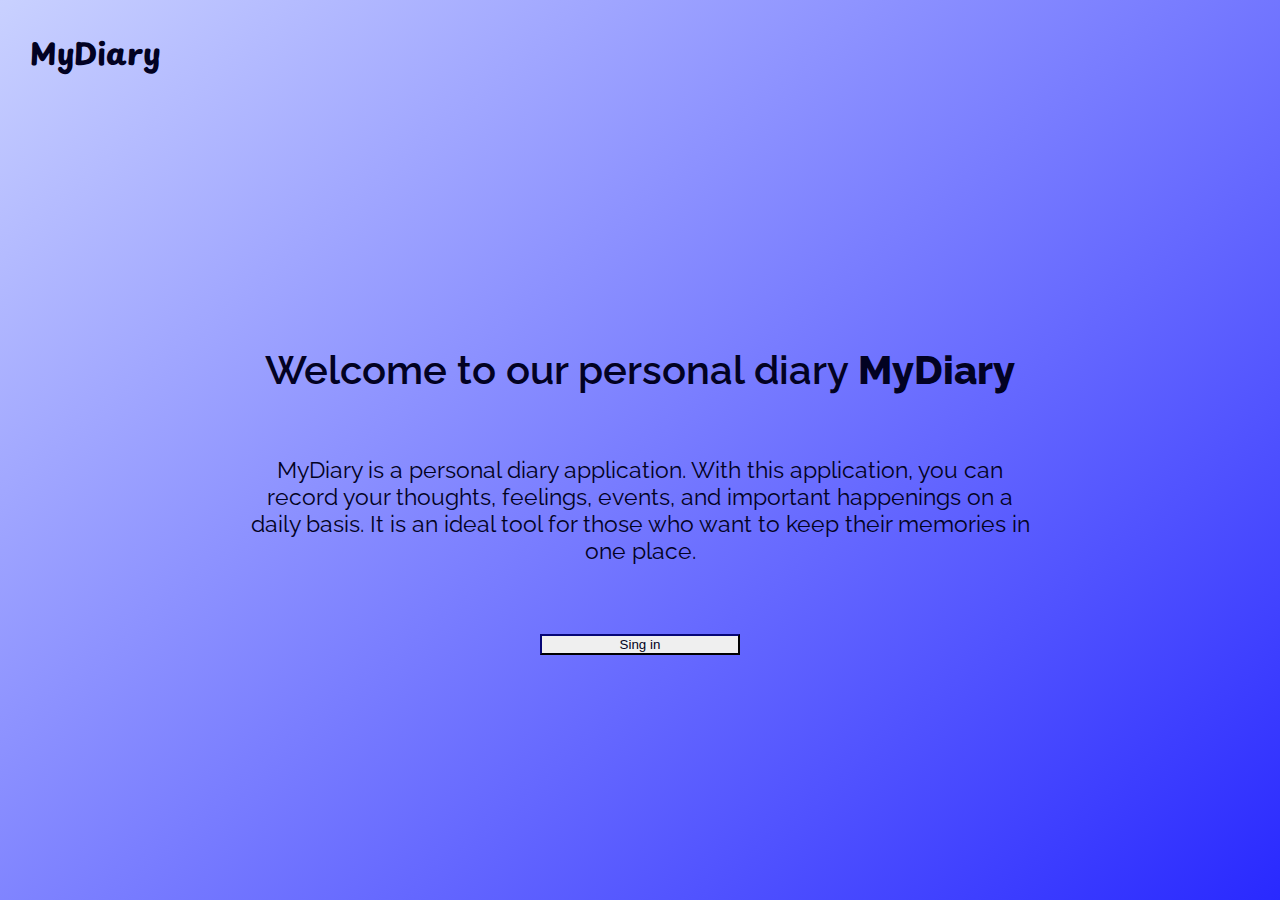
<file: index.html>
<!DOCTYPE html>
<html lang="en">
<head>
    <meta charset="UTF-8">
    <meta name="viewport" content="width=device-width, initial-scale=1.0">
    <title>MyDiary</title>
    <link href="https://cdn.jsdelivr.net/npm/bootstrap@5.3.2/dist/css/bootstrap.min.css" rel="stylesheet" integrity="sha384-T3c6CoIi6uLrA9TneNEoa7RxnatzjcDSCmG1MXxSR1GAsXEV/Dwwykc2MPK8M2HN" crossorigin="anonymous">
    <link rel="preconnect" href="https://fonts.googleapis.com">
    <link rel="preconnect" href="https://fonts.gstatic.com" crossorigin>
    <link href="https://fonts.googleapis.com/css2?family=Playpen+Sans&family=Raleway:ital@1&family=Sometype+Mono:ital@1&display=swap" rel="stylesheet">
    <link rel="icon" href="istockphoto-1430643108-170667a.jpg">
    <link rel="stylesheet" href="welcomePage.css">
</head>
<body>
  <header>
    <div class="head">
      <div id="headLogo">MyDiary</div>
    </div>
  </header>
  <section>
      <div class="welcome">Welcome to our personal diary <span>MyDiary</span></div>
      <div><p class="aboutapp">MyDiary is a personal diary application. With this application, you can record your thoughts, feelings, events, and important happenings on a daily basis. It is an ideal tool for those who want to keep their memories in one place.</p></div>
      <div class="modalicon position-absolute top-40 start-40" id="modal">
        <h4>Enter the required information</h4>
        <input maxlength="30" type="text" class="welInp" id="userName" placeholder="Create username">
        <input type="email" class="welInp" id="userEmail" placeholder="Enter your email">
        <input type="tel" class="welInp" id="userNumber" placeholder="Enter your telefon number">
        <input type="password" class="welInp" id="userPassword" placeholder="Create password">
        <div class="modalbtns">
          <button class="btn btn-outline-primary" id="btnCreate">Create</button>
          <button class="btn btn-outline-primary" id="btnClose">Close</button>
        </div>
      </div>
      <div class="btn">
          <button class="btn btn-outline-primary btn-lg" id="btn-sing">Sing in</button>
      </div>
  </section>
 <script src="https://cdn.jsdelivr.net/npm/bootstrap@5.3.2/dist/js/bootstrap.bundle.min.js" integrity="sha384-C6RzsynM9kWDrMNeT87bh95OGNyZPhcTNXj1NW7RuBCsyN/o0jlpcV8Qyq46cDfL" crossorigin="anonymous"></script>
 <script type="module" src="welcomePage.js"></script>
</body>
</html>
</file>
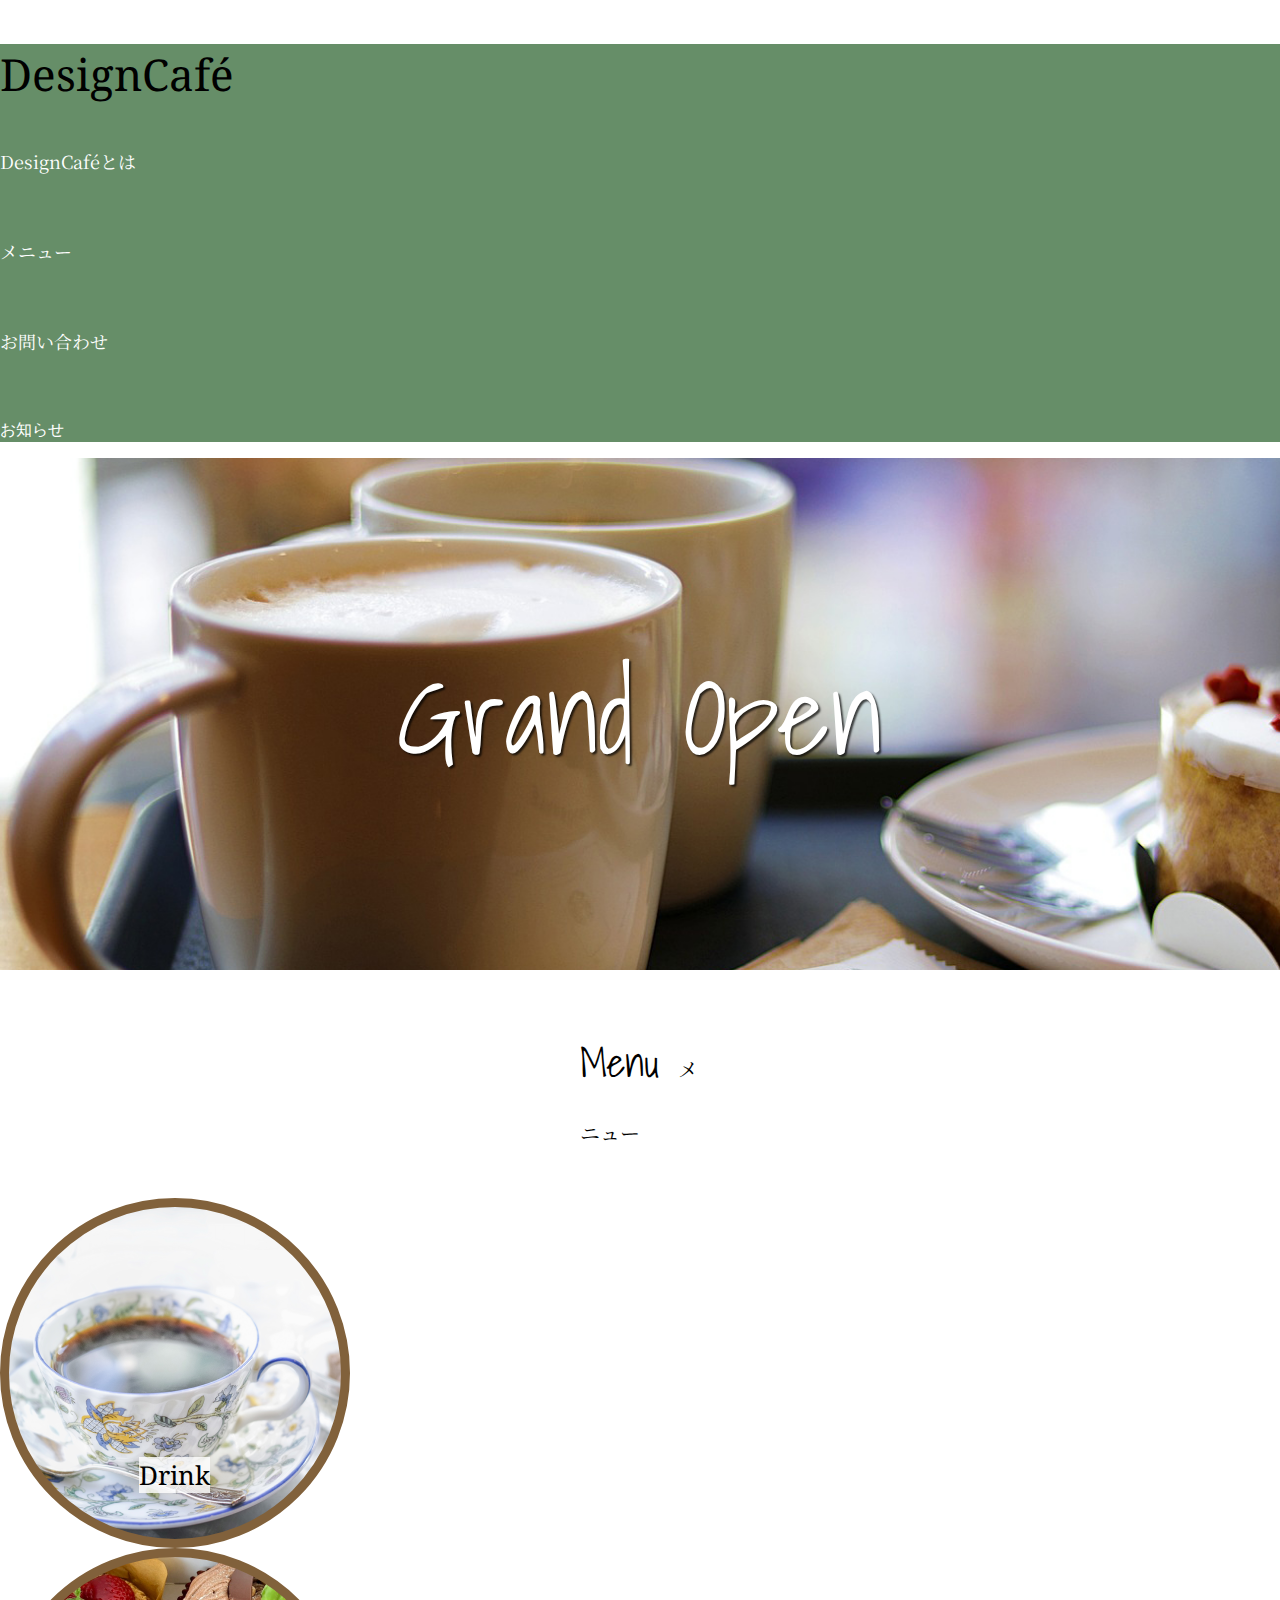
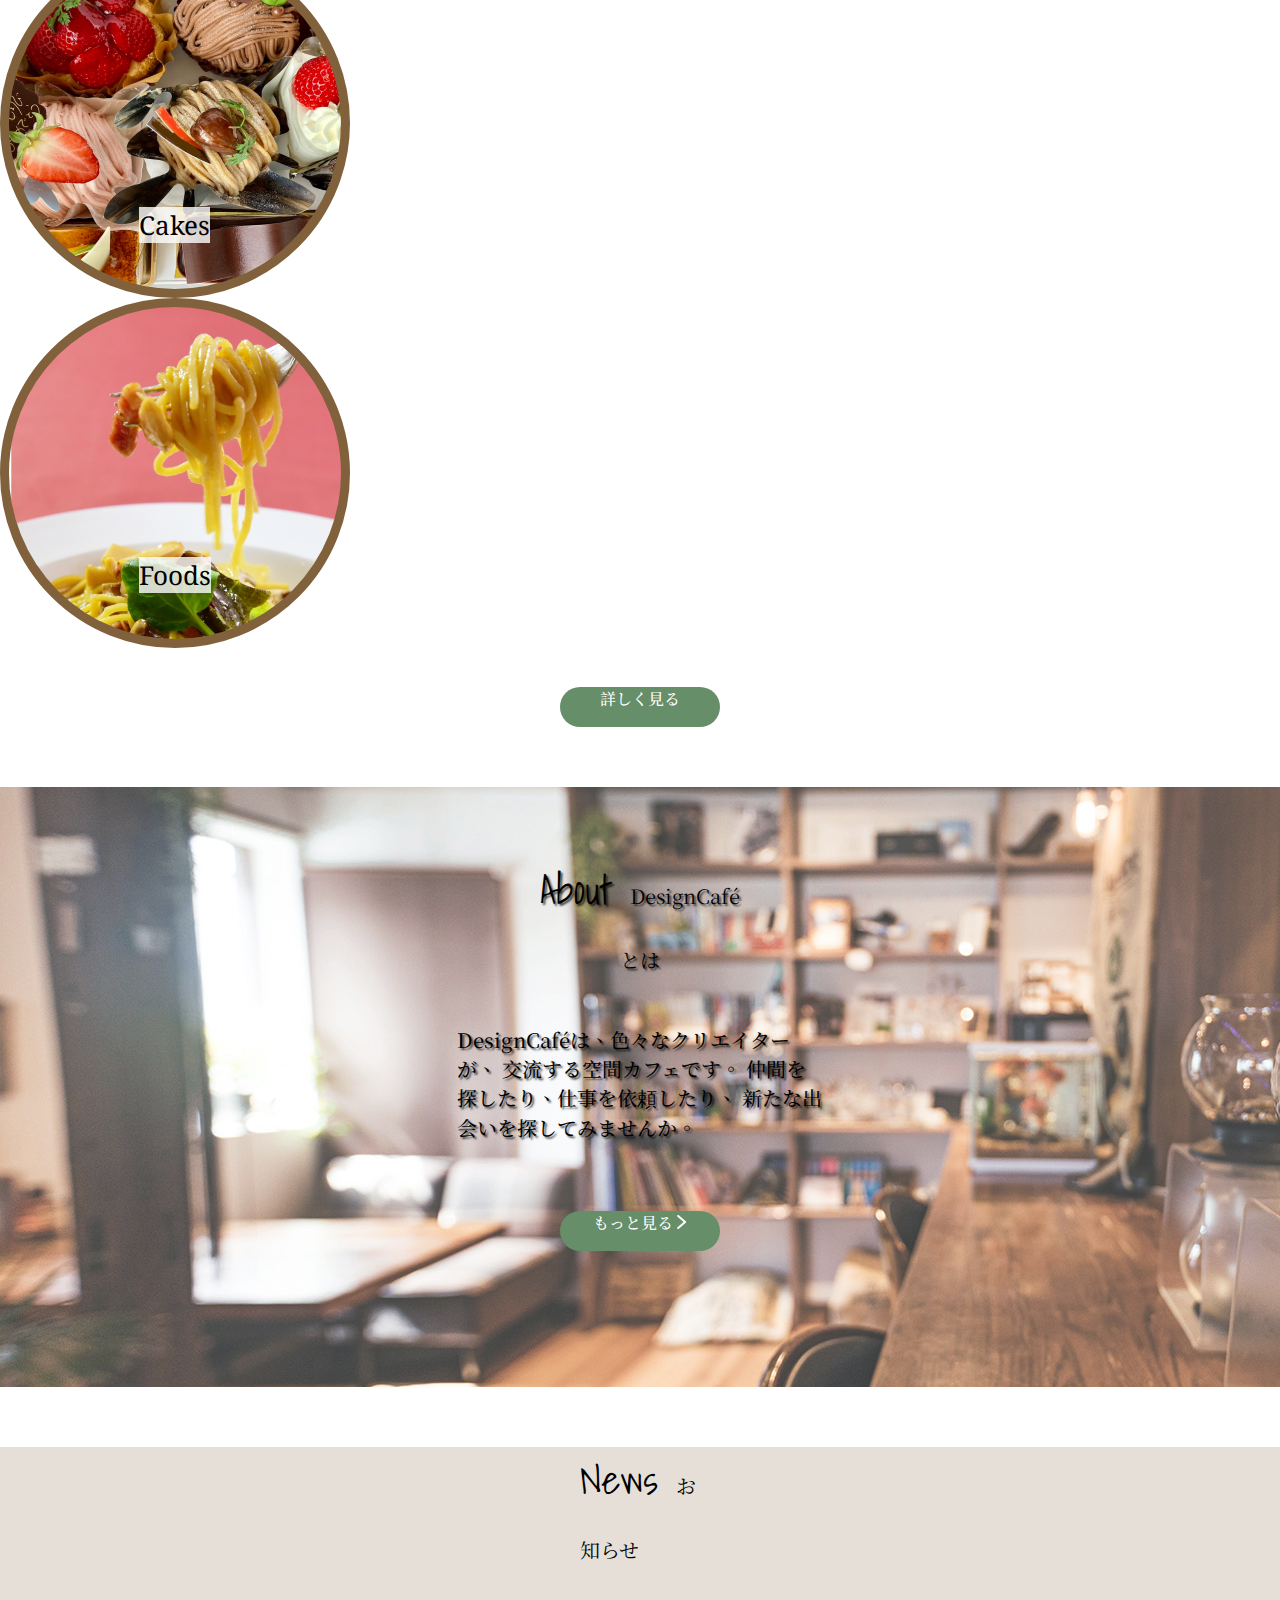
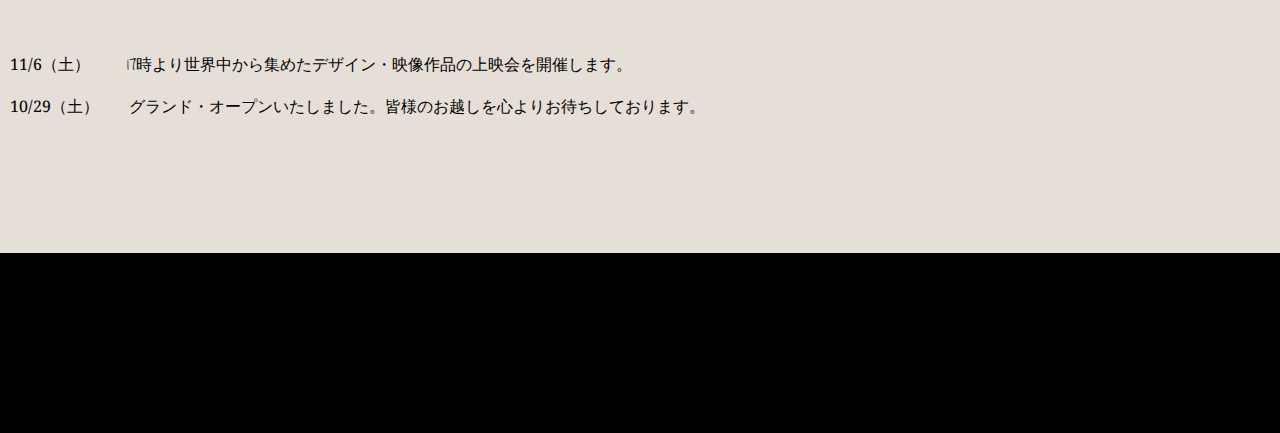
<file: hw8/index.html>
<!DOCTYPE html>
<html lang="en">
<head>
  <meta charset="UTF-8">
  <meta name="viewport" content="width=device-width, initial-scale=1.0">
  <title>Document</title>
  <link rel="preconnect" href="https://fonts.googleapis.com">
<link rel="preconnect" href="https://fonts.gstatic.com" crossorigin>
<link href="https://fonts.googleapis.com/css2?family=Noto+Serif+Georgian&family=Noto+Serif+HK:wght@200;400;800&family=Shadows+Into+Light&display=swap" rel="stylesheet">
<link href="https://cdn.jsdelivr.net/npm/bootstrap@5.3.1/dist/css/bootstrap.min.css" rel="stylesheet" integrity="sha384-4bw+/aepP/YC94hEpVNVgiZdgIC5+VKNBQNGCHeKRQN+PtmoHDEXuppvnDJzQIu9" crossorigin="anonymous">
<link rel="stylesheet" href="style.css">
</head>
<body>
  <header>
    <div class="container">
      <div class="row">
        <div class="col-6 col-xs-8 text-white">
          <p class="logo">DesignCafé</p>
        </div>
        <div class="col-6 col-xs-4 justify-content-end text-white d-flex gap-52 align-items-center head-navi">
        <a href="#"><p>DesignCaféとは</p></a>
        <a href="#"><p>メニュー</p></a>
        <a href="#"><p>お問い合わせ</p></a>
        <a href="#"><p>お知らせ</p></a>
        </div>
      </div>
    </div>
  </header>
  <section class="mainname">
    <p>Grand Open</p>
  </section>
  <section class="menu">
    <div class="container text-center">
      <div class="row">
        <div class="col-12 namemenu">
          Menu
          <span>メニュー</span>
        </div>
      </div>
      <div class="row justify-content-center">
        <div class="col-4 img1"><p class="namefood">Drink</p></div>
        <div class="col-4 img2"><p class="namefood">Cakes</p></div>
        <div class="col-4 img3"><p class="namefood">Foods</p></div>
      </div>
      <div class="row">
        <div class="row btn1">
          <a href="#">詳しく見る</a>
        </div>
      </div>
    </div>
  </section>
  <section class="about">
    <div class="container">
      <div class="row">
        <div class="col-12 namemenu text-white nmabout">
          About
          <span>DesignCaféとは</span>
        </div>
      </div>
      <div class="row">
          <div class="col text-white txtabout">
            <p>DesignCaféは、色々なクリエイターが、
            交流する空間カフェです。
            仲間を探したり、仕事を依頼したり、
            新たな出会いを探してみませんか。</p>
          </div>
      </div>
      <div class="row">
        <div class="row btn1">
          <a href="#">もっと見る <svg xmlns="http://www.w3.org/2000/svg" width="10" height="14" viewBox="0 0 10 14" fill="none">
            <path d="M1.17392 1L8.13044 7L1.17392 13" stroke="white" stroke-width="2" stroke-linecap="round" stroke-linejoin="round"/>
          </svg></a>
        </div>
      </div>
    </div>
  </section>
  <section class="news">
    <div class="container">
      <div class="row">
        <div class="col-12 namemenu">
          News
          <span>お知らせ</span>
        </div>
      </div>
      <div class="row">
        <div class="col-12 bg-white border border-success-subtle w-100 newstxt">
          <p class="numbernew"><span>11/6（土）</span> 17時より世界中から集めたデザイン・映像作品の上映会を開催します。</p>
          <p class="numbernew secondnew"><span>10/29（土）</span>グランド・オープンいたしました。皆様のお越しを心よりお待ちしております。</p>
        </div>
      </div>
    </div>
  </section>
  <footer>
    <div class="container">
      <div class="row  text-white">
        <div class="col-6 contacts">
          <p>東京都港区赤坂xx-xx <span>(03) 9999-9999 contact@designcafe.com</span></p>
        </div>
        <div class="col-6 text-end reserved">
          (c) 2022 DesignCafé. All rights reserved.
        </div>
      </div>
    </div>
  </footer>
</body>
</html>
</file>
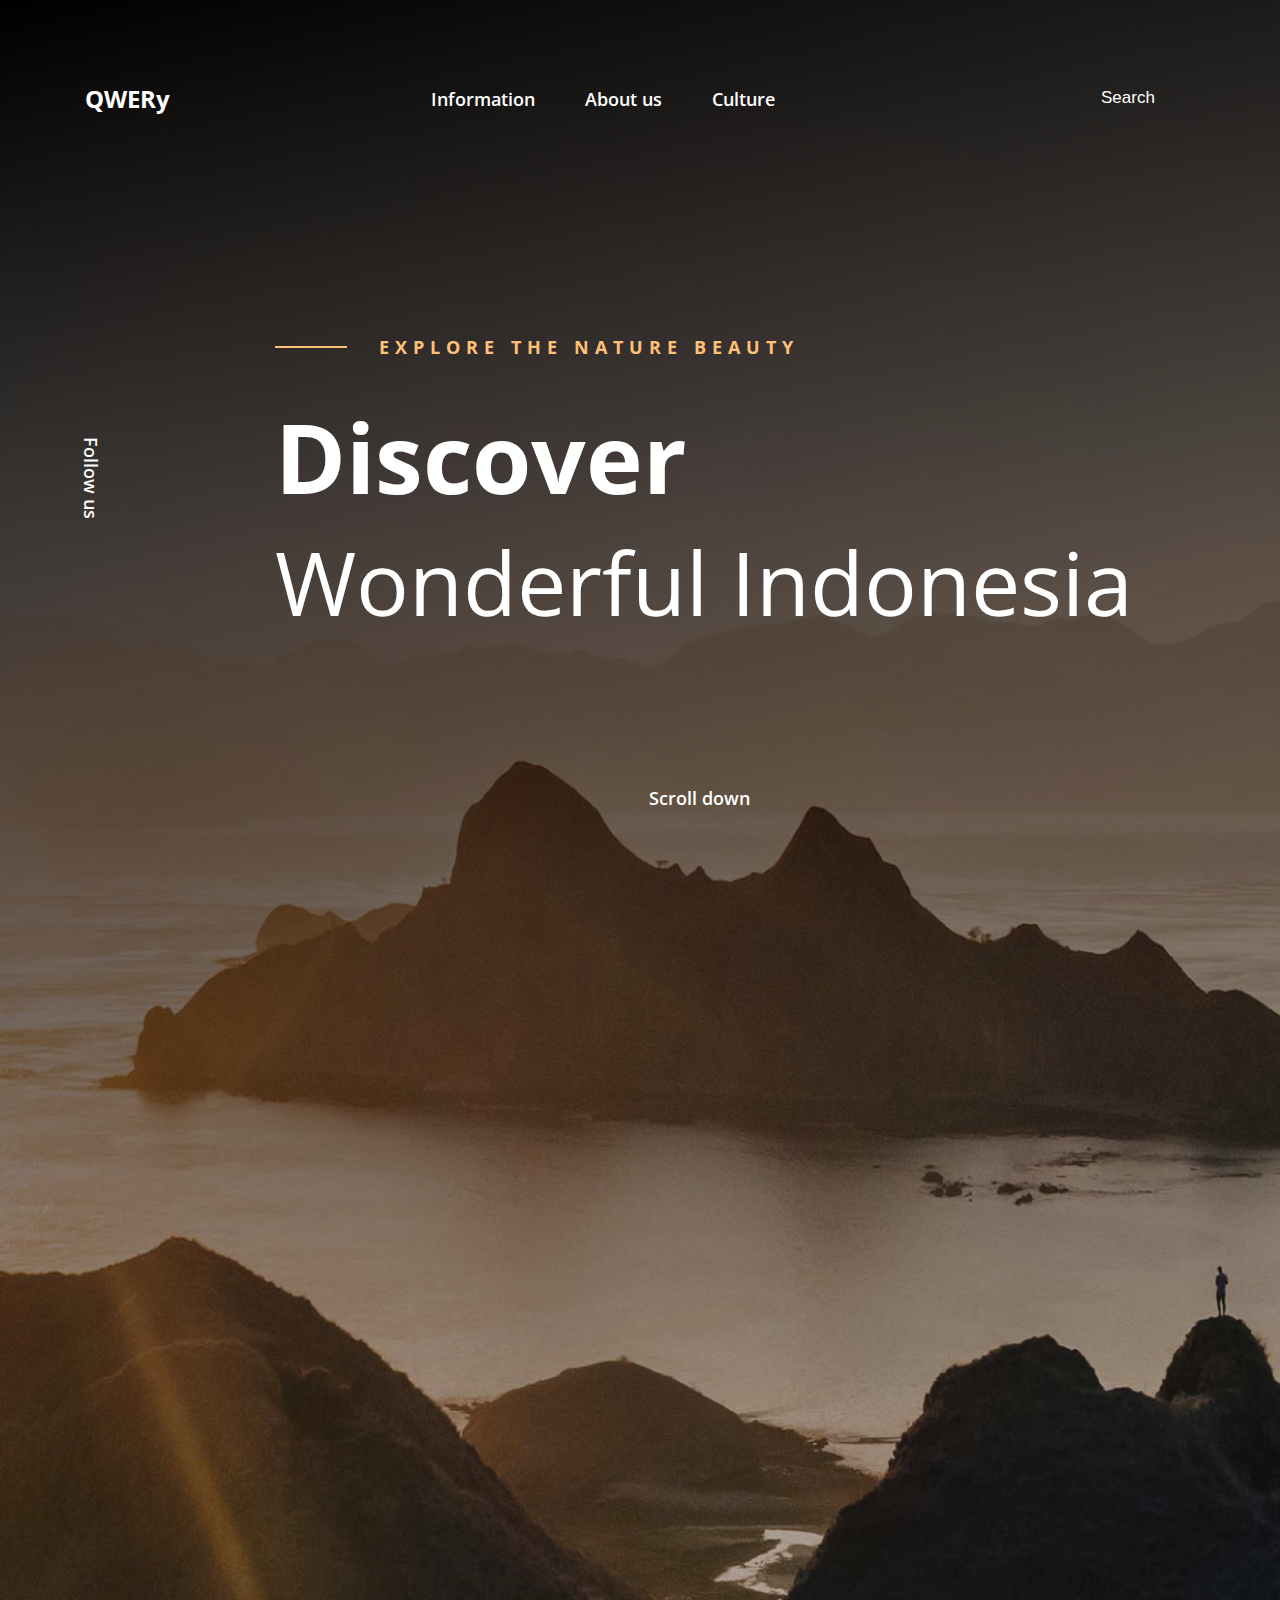
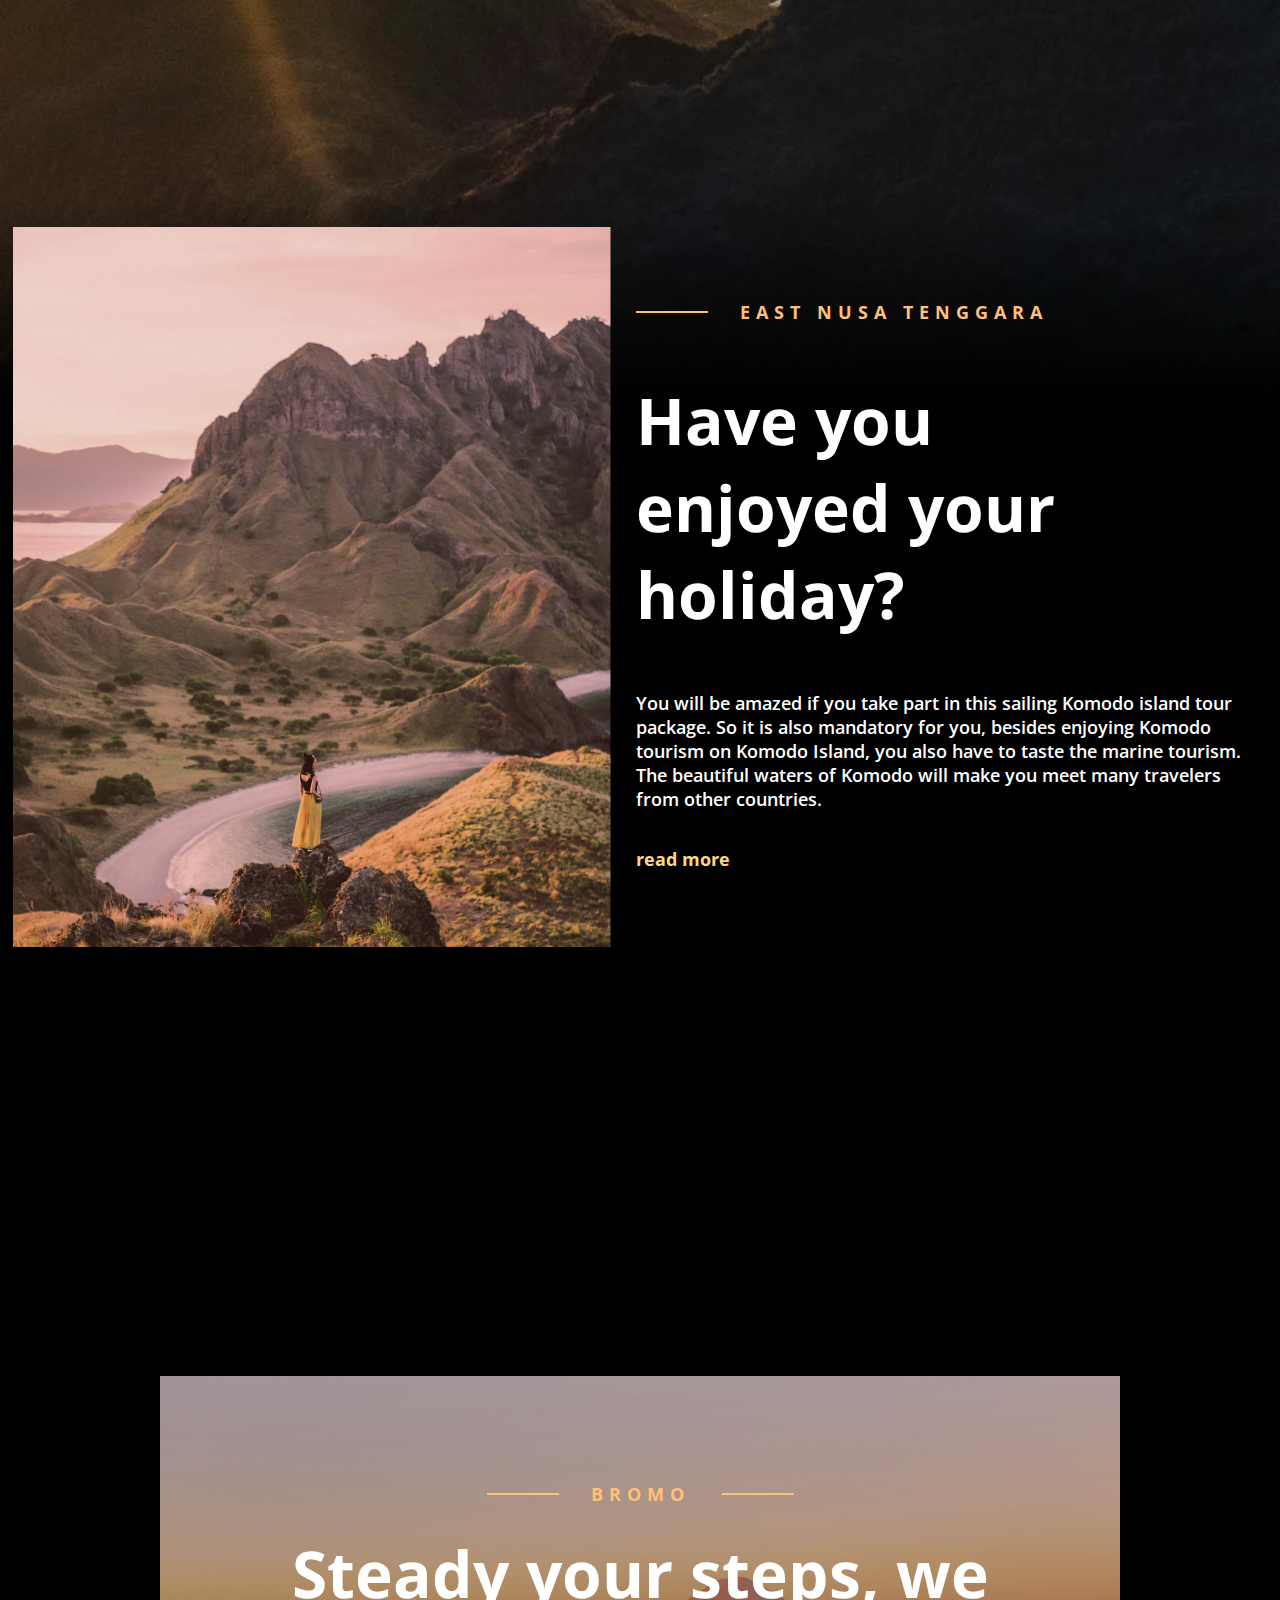
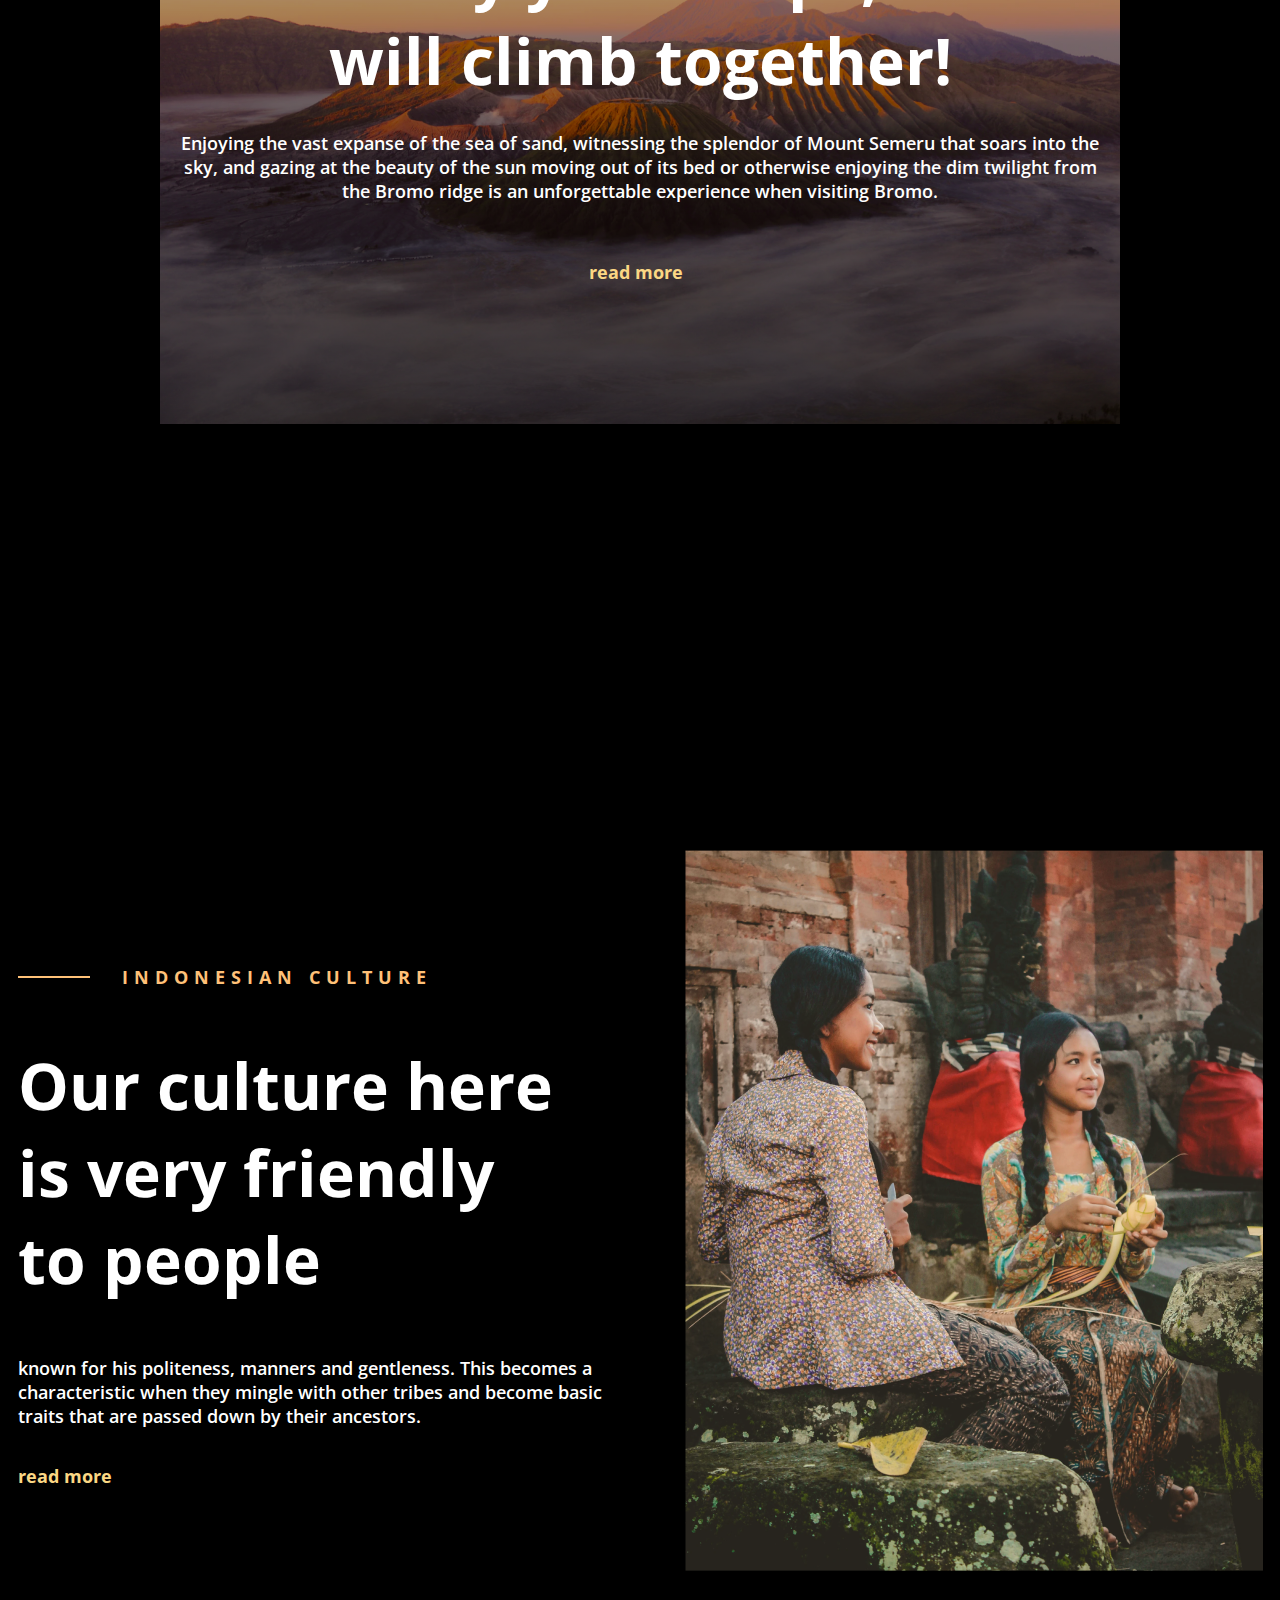
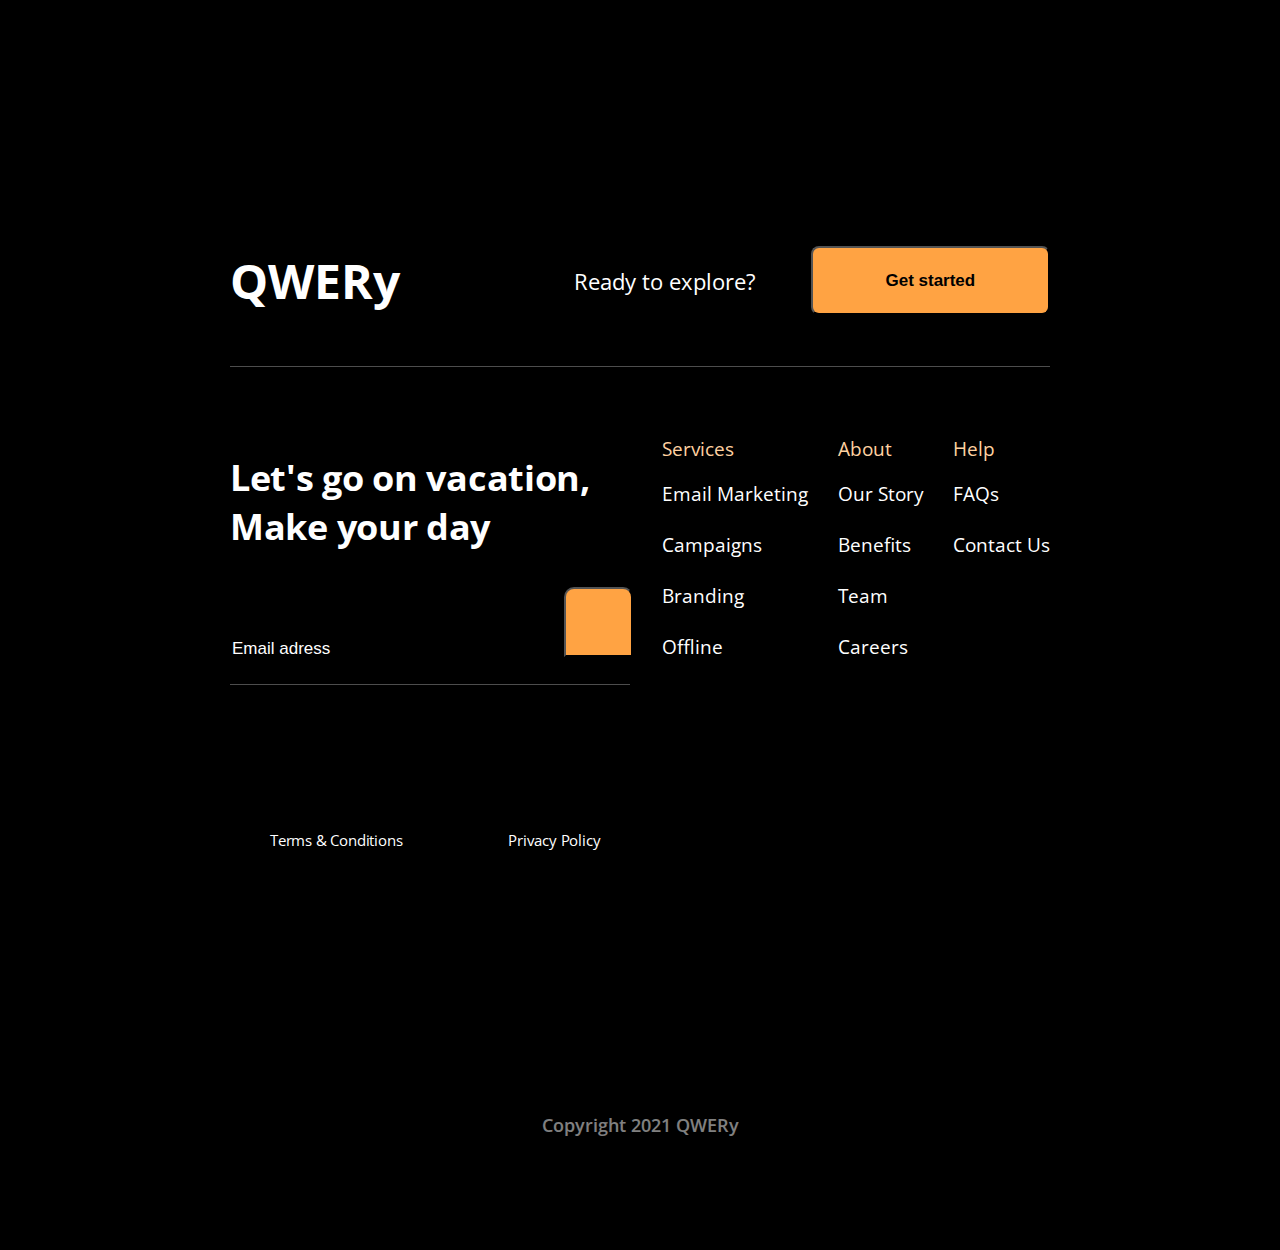
<file: hw4/wbsite.html>
<!DOCTYPE html>
<html lang="en">
<head>
    <meta charset="UTF-8">
    <meta name="viewport" content="width=device-width, initial-scale=1.0">
    <title>Document</title>
    <link rel="preconnect" href="https://fonts.googleapis.com">
<link rel="preconnect" href="https://fonts.gstatic.com" crossorigin>
<link href="https://fonts.googleapis.com/css2?family=Open+Sans:ital,wght@0,400;0,600;1,700&display=swap" rel="stylesheet">
<link rel="stylesheet" href="wbsite.css">
<link rel="stylesheet" href="https://cdnjs.cloudflare.com/ajax/libs/font-awesome/6.4.2/css/all.min.css" integrity="sha512-z3gLpd7yknf1YoNbCzqRKc4qyor8gaKU1qmn+CShxbuBusANI9QpRohGBreCFkKxLhei6S9CQXFEbbKuqLg0DA==" crossorigin="anonymous" referrerpolicy="no-referrer" />
</head>
<body>
    <section class="start">
        <header>
            <div class="name">
                <p>QWERy</p>
            </div>
            <div class="info">
                <p>Information</p>
                <p>About us</p>
                <p>Culture</p>
            </div>
            <div class="srch">
                <i class="fa-solid fa-magnifying-glass"></i>
                <input type="text" placeholder="Search">
            </div>
        </header>
        <div class="txtwelcome">
            <div class="social">
                <p class="follow">Follow us</p>
                <div class="soclogo">
                    <a href="#"><i class="fa-brands fa-instagram"></i></a>
                    <a href="#"><i class="fa-brands fa-twitter"></i></a>
                    <a href="#"><i class="fa-brands fa-facebook-f"></i></a>
                </div>
            </div>
            <div class="discover">
                <h3>explore the Nature Beauty</h3>
                <h1><span>Discover</span> <br>Wonderful Indonesia</h1>
                <div class="scrolldown">
                    <p>Scroll down</p>
                    <i class="fa-solid fa-arrow-down-long"></i> 
                </div>
            </div>
        </div>
    </section>
    <section class="holiday">
        <div class="imghol">
            <img src="img/img1.png" alt="">
        </div>
        <div class="about">
            <h3>EAST nUSA TENGGARA</h3>
            <h2>Have you enjoyed your holiday?</h2>
            <p class="text">You will be amazed if you take part in this sailing Komodo island tour package. So it is also mandatory for you, besides enjoying Komodo tourism on Komodo Island, you also have to taste the marine tourism.  The beautiful waters of Komodo will make you meet many travelers from other countries.</p>
            <div  class="more">
               <p>read more</p> 
               <i class="fa-solid fa-arrow-right"></i>
            </div>
        </div>
    </section>
    <section class="bromo">

          <i class="fa-solid fa-chevron-left"></i>
        <i class="fa-solid fa-chevron-right arrow"></i>  
       
        <div class="txtbromo">
            <h3 class="brmh3">Bromo</h3>
            <h2 class="brmh2">Steady your steps, we will climb together!</h2>
            <p class="text brmtxt">Enjoying the vast expanse of the sea of ​​​​sand, witnessing the splendor of Mount Semeru that soars into the sky, and gazing at the beauty of the sun moving out of its bed or otherwise enjoying the dim twilight from the Bromo ridge is an unforgettable experience when visiting Bromo.</p>
            <div  class="more mbrm">
                <p>read more</p> 
                <i class="fa-solid fa-arrow-right"></i>
            </div>
        </div>
    </section>
    <section class="culture">
        <div class="abtcul">
            <h3>INDONESIAN CULTURE</h3>
            <h2>Our culture here is very friendly to people</h2>
            <p class="text">known for his politeness, manners and gentleness. This becomes a characteristic when they mingle with other tribes and become basic traits that are passed down by their ancestors.</p>
            <div  class="more">
               <p>read more</p> 
               <i class="fa-solid fa-arrow-right"></i>
            </div>
        </div>
        <div class="imgcul">
            <img src="img/culture.png" alt="">
        </div>
    </section>
    <footer>
        <div class="footup">
            <p>QWERy</p>
            <div class="explore">
                <p>Ready to explore?</p>
                <button>Get started</button>
            </div>
        </div>
        <div class="longline"></div>
        <div class="fotinfo">
            <div class="email">
                <p>Let's go on vacation, Make your day</p>
                <div>
                 <input type="email" placeholder="Email adress">
                <button><i class="fa-solid fa-chevron-right"></i></button>
                </div>
                <div class="smallline"></div>   
             </div>
            <div class="allinfo">
                <p class="nameinfo">Services</p>
                <p>Email Marketing</p>
                <p>Campaigns</p>
                <p>Branding</p>
                <p>Offline</p>
            </div>
            <div class="allinfo">
                <p class="nameinfo">About</p>
                <p>Our Story</p>
                <p>Benefits</p>
                <p>Team</p>
                <p>Careers</p>
            </div>
            <div class="allinfo">
                <p class="nameinfo">Help</p>
                <p>FAQs</p>
                <p>Contact Us</p>
            </div>
        </div>
        <div class="fotneed">
            <div class="policy">
                <p>Terms & Conditions</p>
                <p>Privacy Policy</p>
            </div>
            <div class="fotsocial">
               <a href="#"><i class="fa-brands fa-facebook-f fa-xl"></i></a>
                <a href="#"><i class="fa-brands fa-twitter fa-xl"></i></a>
                <a href="#"><i class="fa-brands fa-instagram fa-xl"></i></a>
            </div>
        </div>
      <P class="theend">Copyright 2021 QWERy</P>

    </footer>
</body>
</html>
</file>
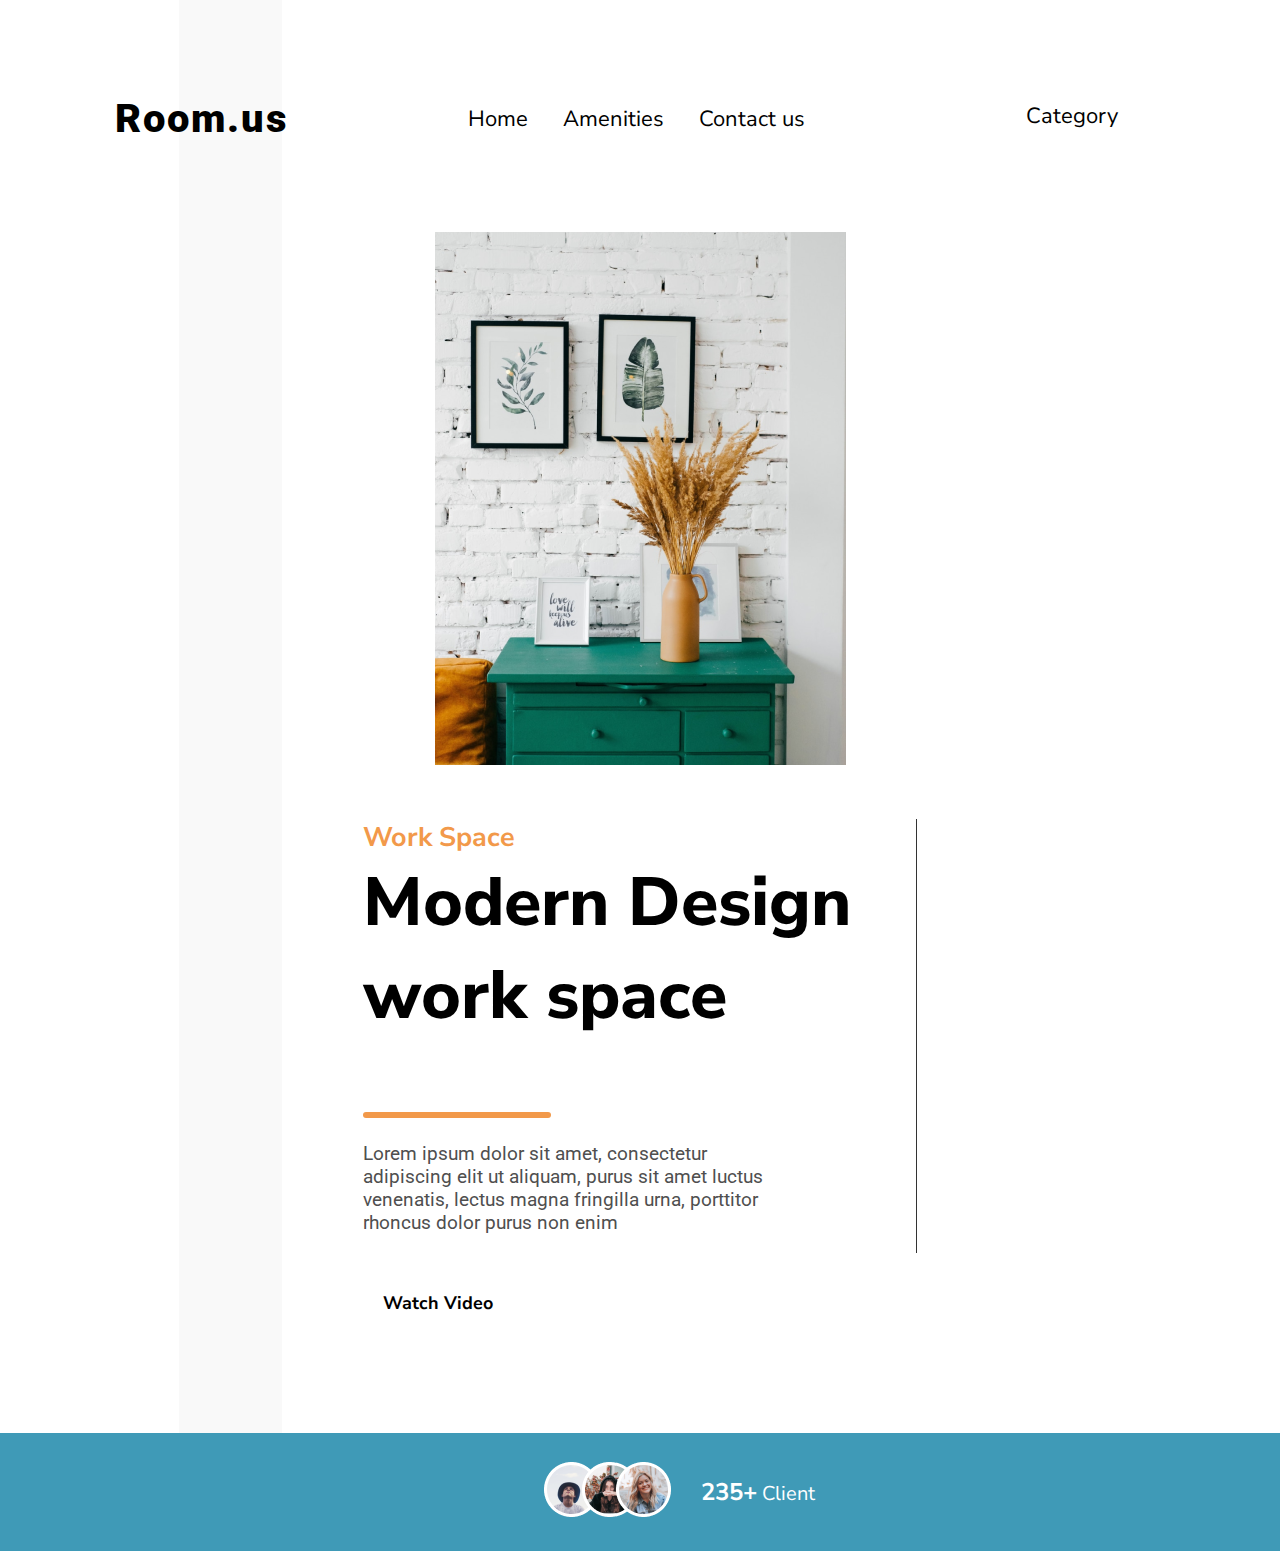
<file: hw5/site.html>
<!DOCTYPE html>
<html lang="en">
<head>
    <meta charset="UTF-8">
    <meta name="viewport" content="width=device-width, initial-scale=1.0">
    <title>Document</title>
    <link rel="preconnect" href="https://fonts.googleapis.com">
<link rel="preconnect" href="https://fonts.gstatic.com" crossorigin>
<link href="https://fonts.googleapis.com/css2?family=Nunito+Sans:opsz,wght@6..12,400;6..12,800&family=Roboto:wght@400;900&display=swap" rel="stylesheet">
<link rel="stylesheet" href="https://cdnjs.cloudflare.com/ajax/libs/font-awesome/6.4.2/css/all.min.css" integrity="sha512-z3gLpd7yknf1YoNbCzqRKc4qyor8gaKU1qmn+CShxbuBusANI9QpRohGBreCFkKxLhei6S9CQXFEbbKuqLg0DA==" crossorigin="anonymous" referrerpolicy="no-referrer" />
<link rel="stylesheet" href="site.css">
</head>
<body>
    <div class="main">
        <header>
            <div class="logo">
                <p>Room.us</p>
            </div>
            <div class="navigation">
                <a href="#"><p>Home</p></a>
                <a href="#"><p>Amenities</p></a>
                <a href="#"><p>Contact us</p></a>
            </div>
            <div class="search">
                <input type="search" placeholder="Category">
                <i class="fa-solid fa-magnifying-glass"></i>
            </div>
        </header>
        <section>
            <div class="img">
                <img src="img/img.png" alt="">
            </div>
            <div class="info">
                <div class="text">
                    <p class="work">Work Space</p>
                    <p class="design">Modern Design work space</p>
                    <p class="txt">Lorem ipsum dolor sit amet, consectetur adipiscing elit ut aliquam, purus sit amet luctus venenatis, lectus magna fringilla urna, porttitor rhoncus 
                        dolor purus non enim</p>
                </div>
                <div class="social">
                    <div class="multiplayer">
                    <i class="fa-solid fa-circle-play fa-6x"></i>
                    <p>Watch Video</p>
                    </div>
                    <div class="socmedia">
                        <a href="#"><i class="fa-brands fa-twitter fa-lg"></i></a>
                        <a href="#"><i class="fa-brands fa-instagram fa-lg"></i></a>
                        <a href="#"><i class="fa-brands fa-facebook fa-lg"></i></a>
                    </div>
                </div>
            </div>
        </section>
    </div>
    <footer>
        <div class="elips">
            <img class="elips77" src="img/Ellipse 77.png" alt="">
            <img class="elips76" src="img/Ellipse 76.png" alt="">
            <img class="elips75" src="img/Ellipse 75.png" alt="">
        </div>
        <div class="clients">
            <p><span>235+</span> Client</p>
        </div>
    </footer>
</body>
</html>
</file>
<file: welcomePage.css>
:root{
    --main-font-family: Raleway;
    --main-color: rgb(2, 2, 34);
}
*{
    box-sizing: border-box;
}
body{
    margin: 0;
    background: linear-gradient(320deg, rgb(41, 41, 255), rgb(201, 209, 255));
    height: 100vh;
}
header{
    height: 10vh;
    font-family: Playpen Sans;  

}
.head{
    padding: 30px 30px;
}
#headLogo{
    font-size: 30px;
    font-weight: 800;
    color: var(--main-color);
}
section{
    display: flex;
    flex-direction: column;
    align-items: center;
    justify-content: center;
    height: 80vh;
    color: var(--main-color);
    margin-top: 50px;
}
.welcome{
  font-family: var(--main-font-family);
  font-size: 40px;
  font-weight: 600;
  margin-bottom: 40px;
}
.welcome span{
  font-weight: 800;
}
.aboutapp{
    width: 800px;
    text-align: center;
    font-family: var(--main-font-family);
    margin-bottom: 70px;
    font-size: 23px;
    
}
#btn-sing{
    width: 200px;
    color: var(--main-color);
    border-color: var(--main-color);
}
footer{
    color: var(--main-color);
    display: flex;
    align-items: center;
    justify-content: center;
    column-gap: 500px;
}
.modalicon{
    margin: 0 auto;
    background-color: aliceblue;
    border: 2px solid var(--main-color);
    border-radius: 10px;
    display: none;
    flex-direction: column;
    width: 400px;
    height: 550px;
}
.displayFlex{
    display: flex;
}
.modalicon h4{
    margin: 0 auto;
    margin-top: 40px;
    font-family: var(--main-font-family);
    font-weight: 600;
    color: rgb(0, 0, 151);
}
.modalicon input{
    width: 300px;
    align-self: center;
    margin: 30px;
    border: 1px solid rgb(13, 110, 253);
    border-radius: 0 5px 5px 0px;
    background-color: rgb(255, 255, 255);
    height: 32px;
}
.modalbtns{
    align-self: center;
    display: flex;
    column-gap: 200px;
    margin-top: 40px;
}

@media screen and (max-width:800px) {
    .welcome{
        font-size: 23px;
    }
    .aboutapp{
        font-size: 15px;
        width: 300px;
    }
    .modalicon{
        width: 300px;
        height: 450px;
    }
    .modalicon h4{
        font-size: 20px;
    }
    .modalicon input{
        width: 200px;
        align-self: center;
        margin: 15px;
    }
    .modalbtns{
        column-gap: 100px;
        margin-top: 40px;
    }
    
}
</file>
<file: hw8/style.css>
*{
    box-sizing: border-box;
}
body{
    margin: 0;
    font-family: 'Noto Serif Georgian', serif;
    font-family: 'Noto Serif HK', serif;
    font-family: 'Shadows Into Light', cursive;
}
header{
    background-color: #668E68;
    min-height: 80px;
}

.head-navi a:not(:last-child){
    padding-right: 50px ;
    font-family: 'Noto Serif HK', serif;
    font-size: 18px;
}
.logo{
    font-family: 'Noto Serif Georgian', serif;
    font-size: 44px;
    font-weight: 400;
}
.mainname{
    background-image: url(img/background1\ \(2\).png);
    background-repeat: no-repeat;
    background-size: cover;
    min-height: 512px;
    display: flex;
    align-items: center;
    justify-content: center;
    font-weight: 400;
    font-size: 110px;
    color: white;
    font-family: 'Shadows Into Light', cursive;
    text-shadow: 2px 2px 2px rgba(0, 0, 0, 0.70);
}
.img1{
    background-image: url(img/drinks1.png);
    width: 350px;
    height: 350px;
    border-radius: 200px;
    border: 9px solid #81613B;
    margin-right: 30px;
    position: relative;
}
.img2{
    background-image: url(img/drinks2.png);
    width: 350px;
    height: 350px;
    border-radius: 200px;
    border: 9px solid #81613B;
    margin-right: 30px;
    position: relative;
}
.img3{
    background-image: url(img/drinks3.png);
    width: 350px;
    height: 350px;
    border-radius: 200px;
    border: 9px solid #81613B;
    position: relative;
    
}
.menu{
    min-height: 710px;
}
.namemenu{
    width: 120px;
    margin: 0 auto;
    color: #000;
    font-family: 'Shadows Into Light', cursive;
    font-size: 40px;
    padding-bottom: 40px;
    margin-top: 60px;
}
.namemenu span{
    font-family: 'Noto Serif HK', serif;
    font-size: 20px;
}
.namefood{
    color: #000;
    text-align: center;
    font-size: 26px;
    font-weight: 400;
    font-family: 'Noto Serif Georgian', serif; 
    position: absolute;
    bottom: 20px;
    left: 130px;
    background: rgba(255, 255, 255, 0.80);
}
.btn1{
    text-align: center;
    font-size: 16px;
    font-weight: 500;
    font-family: 'Noto Serif HK', serif;
    background-color: #668E68;
    width: 160px;
    height: 40px;
    margin: 0 auto;
    margin-top: 39px;
    border-radius: 20px;
}
a{
    text-decoration: none;
    color: #FFF;
    padding-top: 7px;
}
.about{
    background-image: url(img/background2.png);
    background-repeat: no-repeat;
    background-size: cover;
    min-height: 600px;
}
.txtabout p{
    width: 367px;
    margin: 0 auto;
    font-size: 20px;
    text-shadow: 2px 2px 2px rgba(0, 0, 0, 0.70);
    font-weight: 500;
    font-family: 'Noto Serif HK', serif;
    padding-bottom: 30px;
}
.nmabout{
    width: 200px;
    text-align: center;
    text-shadow: 2px 2px 2px rgba(0, 0, 0, 0.70);
    padding-top: 70px;
}
.news{
    min-height: 406px;
    background: rgba(129, 97, 59, 0.20);
}
.newstxt{
    min-height: 102px;
}
.numbernew{
    padding-top: 20px;
    font-size: 16px;
}
.numbernew span{
    padding-right: 30px;
    padding-left: 10px;
    font-size: 16px;
    font-family: 'Noto Serif Georgian', serif;
}
.secondnew{
    padding-top: 0;
}
footer{
    background-color: #000;
    min-height: 180px;
    font-family: 'Noto Serif Georgian', serif;
}
.contacts{
    padding-top: 20px;
}
.contacts p{
    width: 185px;
    font-size: 16px;
    font-weight: 500;
}
.reserved{
    padding-top: 20px;
}
@media screen and (max-width:500px) {
    .head-navi a>p{
        font-size: 0px;
    }
    .mainname{
        font-size: 50px;
    }
    .btn1{
        margin-bottom: 50px;
    }
}
</file>
<file: hw4/wbsite.css>
*{
    box-sizing: border-box;
}
body{
    margin: 0;
    font-family: 'Open Sans', sans-serif;
}
.start{
    min-height: 2000px;
    background-image: linear-gradient(347deg, rgba(0, 0, 0, 0.00) 0%, #000 100%), linear-gradient(360deg, #000 0%, rgba(0, 0, 0, 0.00) 10%), url(img/background\ \(2\).png);
    /* background: linear-gradient(347deg, rgba(0, 0, 0, 0.00) 0%, #000 100%); */
    background-size: cover;
    
    background-repeat: no-repeat;

}
header{
    display: flex;
    justify-content: space-between;
    padding-top: 58px;
}
.name{
    color: var(--wei, #FFF);
    font-size: 24px;
    font-weight: 700;
    text-transform: capitalize;
   
    padding-left: 85px;
}
.info{
    display: flex;
    color: #FFF;
    font-size: 18px;
    font-weight: 600;
    align-items: center;
}
.info p{
    padding-right: 50px;
    
}
.srch{
    display: flex;
    align-items: center;
}
.srch i{
    color: #FFF;
    padding-right: 14px;
}
.srch input{
    background-color: transparent;
    border: none;
    color: #FFF;
   
}
input::placeholder{
    font-size: 17px;
    font-weight: 400;
    color: rgb(255, 255, 255);
}
.txtwelcome{
    display: flex;
    margin-top: 196px;
    /* column-gap: 25%; */
   
}

a{
    text-decoration: none;
    color: #FFF;
}
.social{
    padding-left: 79px;
    padding-top: 102px;
}
.soclogo{
    display: flex;
    flex-direction: column;
    align-items: center;
    
}
.soclogo i{
    margin: 20px auto;
}
.social>p{
    writing-mode: vertical-rl;
    text-orientation: mixed;
    color: #FFF;
    font-weight: 600;
    font-size: 18px;
    text-align: center;
    margin: 0;
    
}
.discover{
    display: flex;
    flex-direction: column;
    margin: 0 auto;
    
    
}
h3{
    color: #FFC178;
    font-size: 18px;
    font-weight: 700;
    letter-spacing: 6px;
    text-transform: uppercase;
    margin: 0;
}
h3::before{
    content: "";
    display: inline-block;
    width: 72px;
    height: 2px;
    background: #FFC178;
    margin-bottom: 6px;
    margin-right: 32px;
}
h1{
    color: var(--wei, #FFF);
    font-size: 88px;
    font-weight: 400;
    text-transform: capitalize;
    margin: 0; 
    padding-top: 32px;
}
h1 span{
    color: var(--wei, #FFF);
    font-size: 96px;
    text-transform: capitalize;
    font-weight: 700;
}

.scrolldown{
    padding-top: 126px;
    margin: 0 auto;
    display: flex;
    align-items: center;
    row-gap: 9px;
}
.scrolldown p{
    color: #FFF;
    font-size: 18px;
    font-weight: 600;
    padding-right: 9px;
    
}
.scrolldown i{
    color: #FFF;
    
}
.holiday{
    background-image: linear-gradient( 180deg, #000 0%, rgba(0, 0, 0, 0.00) 100%);
    background-color: #000000;
    display: flex;
    justify-content: space-around;
    height: 800px;
}
.imghol{
    margin-top: -173px;
}
.about{
    margin-top: -100px;
}
h2{
    color: #FFF;
    font-size: 64px;
    font-weight: 700;
    width: 555px;
}
.text{
    color: #FFF;
    font-size: 18px;
    font-weight: 600;
    width: 632px;
}
.more{
    color: var(--accent, #FBD784);
    font-size: 18px;
    font-weight: 700;
    display: flex;
}
.more i{
    padding-top: 22px;
    padding-left: 9px;
}
.bromo{
    background: #000;
    height: 1000px;
    background-image: linear-gradient(360deg, rgba(0, 0, 0, 0.75) 0%, rgba(0, 0, 0, 0.00) 100%), url(img/bromo.png);
    background-repeat: no-repeat;
    background-position: center;
    background-size: 75% ;
    position: relative;
    margin-bottom: 0;
}
.brmh3{
    padding-bottom: 24px;
}
.brmh3::after{
    content: "";
    display: inline-block;
    width: 72px;
    height: 2px;
    background: #FFC178;
    margin-bottom: 6px;
    margin-left: 32px;
}
.brmh2{
    margin: 0 auto;
    padding-bottom: 27px;
    width: 705px;
}
.brmtxt{
    margin: 0 auto;
    width: 934px;
    padding-bottom: 39px;
}
.mbrm{
    justify-content: center;
}
.txtbromo{
    text-align: center;
    margin: 0 auto;
    padding-top: 22%;

}
.bromo>i{
    position: absolute;
    top: 45%;
    left: 15%;
    color: white;
}
.arrow{
    padding-left: 70%;
}
.culture{
    padding-top: 250px;
    background-color: #000000;
    display: flex;
    justify-content: space-around;
    min-height: 1200px;
}
.abtcul{
    margin-top: 115px;
}
footer{
    min-height: 1050px;
    background: #000;
}
.footup{
    display: flex;
    row-gap: 30%;
    text-align: center;
    justify-content: space-between;
}
.footup{
    margin: 0 230px;
}
.footup>p{
    color: var(--wei, #FFF);
    font-size: 48px;
    font-weight: 700;
  
}
.explore{
    display: flex;
    align-items: center;
}
.explore>p{
    color: #FFF;
    font-size: 22px;
    font-weight: 400;
    padding-right: 55px;
}
.explore button{
    width: 239.35px;
    height: 69.136px;
    color: #000;
    border-radius: 8px;
    background: #FFA343;
    font-size: 17px;
    font-weight: 700;
}
.longline{
    height: 1.383px;
    opacity: 0.3;
    background: #FFF;
    margin: 0 230px;
    margin-top: 5px;
}
.fotinfo{
    display: flex;
    justify-content: space-between;
    margin: 0 230px;
    padding-top: 50px;
}
.email{
    display: flex;
    flex-direction: column;
    column-gap: 50px;
}
.email>p{
    color: #FFF;
    font-size: 36px;
    font-weight: 700;
    letter-spacing: -0.3px;
    width: 361px;
}
.email input{
    border: none;
    background: #000;
    height: 70px;
    width: 330px;
}
.email button{
    height: 69.136px;
    width: 69.136px;
    color: #000;
    background: #FFA343;
    border-radius: 10px 10px 0 0;
}
.smallline{
    width: 399.605px;
    height: 1.383px;
    opacity: 0.3;
    background: #FFF;

}
.allinfo{
    display: flex;
    flex-direction: column;
    color: #FFF;
    font-size: 19px;
    font-weight: 400;
}
.allinfo>p:not(:first-child){
    margin: 0;
    padding-bottom: 25px;
}
.nameinfo{
    color: #FFD1A0;
}
.fotneed{
    display: flex;
    justify-content: space-between;
    margin: 0 270px;
    padding-top: 130px;
}
.policy{
    color: #FFF;
    font-size: 15px;
    font-weight: 400;
    letter-spacing: -0.205px;
    display: flex;
    column-gap: 106px;
}
.fotsocial{
    display: flex;
    column-gap: 50px;
    align-items: center;
}
.theend{
    text-align: center;
    color: #FFF;
    opacity: 0.5;
    font-size: 18px;
    font-weight: 600;
    padding-top: 230px;
}
</file>
<file: hw5/site.css>
*{
    box-sizing: border-box;
}
body{
    font-family: 'Nunito Sans', sans-serif;
    font-family: 'Roboto', sans-serif;
    margin: 0;
    min-height: 100vh;
    position: relative;
    
}
body::after{
    width: 8vw;
    content: "";
    display: block;
    position: absolute;
    left: 14%;
    top: 0;
    bottom: 0;
    z-index: -1;
    background: #F9F9F9;
}
.main{
    margin: 0 9%;
    padding-top: 55px;
}
header{
    display: flex;
    justify-content: space-between;

}
.logo{
    color: #000;
    font-family: Roboto;
    font-size: 40px;
    font-weight: 900;
    letter-spacing: 2px;
}
.navigation{
    display: flex;
    align-items: center;
    column-gap: 35px;
    font-family: Nunito Sans;
    font-size: 22px;
    font-weight: 400;
}
.navigation p{
    margin: 0;
}
a{
    text-decoration: none;
    color: #000;
}
.navigation>a:hover::after{
    content: "";
    display: block;
    margin: 0 auto;
    width: 7px;
    height: 7px;
    background-color: #F2994A;
    border-radius: 50%;
}
.search{
    display: flex;
    align-items: center;
}
.search input{
    border: none;
    background-color: transparent;
    height: 30px;
}
input::placeholder{
    color: #000;
    font-family: Nunito Sans;
    font-size: 22px;
    font-weight: 400;
    padding-left: 50px;
}
@media screen and (max-width:1000px) {
    .main{
        margin: 0 20px;
        padding-top: 20px;
    }
    .navigation{
       flex-direction: column;
    }
}
@media screen and (max-width:500px) {
    header{
        flex-direction: column;
        align-items: center;
        row-gap: 20px;
    }
    .navigation{
       flex-direction: column;
    }
    .logo p{
        margin: 0;
    }
    input::placeholder{
        padding-left: 40px;
        
    }
}
section{
    display: flex;
    justify-content: space-between;
    padding-top: 115px;
}
img{
    width: 420spx;
    height: auto;
}
.info{
    display: flex;
    flex-direction: column;
}
.text{
    border-right: 1px solid #333;
    padding-right: 100px;
}
.work{
    color: #F2994A;
    font-family: Nunito Sans;
    font-size: 27px;
    font-weight: 700;
    margin: 0;
}
.design{
    width: 553px;
    color: #000;
    font-family: Nunito Sans;
    font-size: 68px;
    font-weight: 800;
    margin: 0;
}
.txt{
    font-family: Roboto;
    color: #4F4F4F;
    font-weight: 400;
    font-size: 19px;
    width: 421px;
}
.txt::before{
    content: "";
    display: block;
    width: 188px;
    height: 6px;
    border-radius: 4px;
    background: #F2994A;
    margin-bottom: 24px;
    margin-top: 70px;
}
.social{
    display: flex;
    justify-content: space-between;
    padding-top: 20px;
}
.multiplayer{
    display: flex;
    column-gap: 20px;
    align-items: center;
}
.multiplayer i{
    color: #3F9AB7;
}
.multiplayer p{
    color: #000;
    font-family: Nunito Sans;
    font-size: 18px;
    font-weight: 700;
}
.socmedia{
    display: flex;
    flex-direction: column;
    row-gap: 18px;
    
}
.socmedia>a:hover{
    color: #F2994A;
}
@media screen and (max-width:1300px){
    section{
        flex-direction: column;
        padding-top: 50px;
        align-items: center;
    }
    .info{
        padding-top: 50px;
    }
    .text{
        padding-right: 0;
    }
    input::placeholder{
        padding-left: 40px;
    }
}
@media screen and (max-width:500px){
    img{
        width: 300px;
        margin: 0 auto;
    }
    .info{
        margin: 0 auto;
    }
    .work{
        font-size: 20px;
        margin: 0 auto;
    }
    .design{
        font-size: 30px;
        width: auto;
    }
    .txt{
        font-size: 16px;
        width: auto;
    }
    .txt::before{
        margin-top: 30px;
    }
    .main{
        margin: 0;
    }
}
footer{
    background-color: #3F9AB7;
    height: 118px;
    width: 100%;
    margin-top: 100px;
    display: flex;
    justify-content: center;
    align-items: center;
    column-gap: 35px;
}
.elips{
    position: relative;
    min-width: 200px;
    bottom: 30px;
}
.elips77{
    position: absolute;
    padding-left: 78px;
    bottom: 0px;
    top: 0;
}
.elips76{
    position: absolute;
    padding-left: 116px;
}
.elips75{
    position: absolute;
    padding-left: 150px;
}
.clients p{
    color: var(--white, #FFF);
    font-family: Nunito Sans;
    font-size: 20px;
    font-weight: 400;
}
.clients span{
    color: var(--white, #FFF);
    font-family: Nunito Sans;
    font-size: 24px;
    font-weight: 700;
}
@media screen and (max-width:500px){
    .elips{
        display: none;
    }
    
}
</file>
